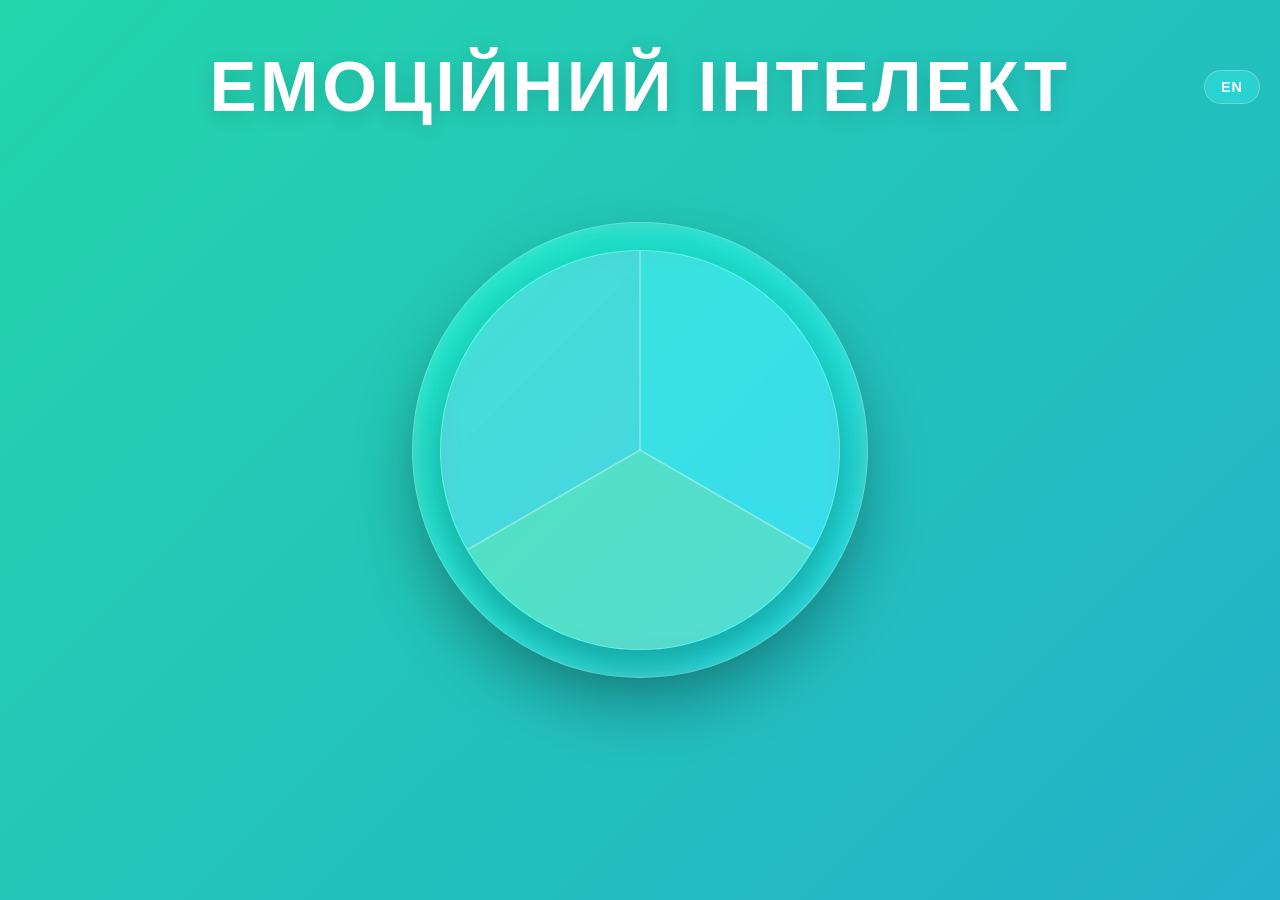
<file: index.html>
<!DOCTYPE html>
<html lang="uk">

<head>
    <meta charset="UTF-8">
    <meta name="viewport" content="width=device-width, initial-scale=1.0">
    <title>Emotional Intelligence</title>
    <link rel="stylesheet" href="static/css/style.css">
</head>

<body>

    <div class="bg-overlay sector-1-bg"></div>
    <div class="bg-overlay sector-2-bg"></div>
    <div class="bg-overlay sector-3-bg"></div>

    <div class="container">
        <header class="header">
            <h1 id="main-title" class="title default">Емоційний інтелект</h1>
            <button id="lang-btn" class="lang-btn liquid-glass-fx" type="button">EN</button>
        </header>

        <main class="chart-wrapper">
            <div id="webcam-ring" class="outer-ring liquid-glass-fx" role="button" tabindex="0">
                <div class="glass-circle liquid-glass-fx">
                    <svg viewBox="0 0 400 400" class="chart-svg">
                        <path class="sector sector-1" data-sector="1" data-title="ЕМОЦІЇ"
                            d="M 200,200 L 200,0 A 200,200 0 0,1 373.205,300 Z" />

                        <path class="sector sector-2" data-sector="2" data-title="САМОКОНТРОЛЬ"
                            d="M 200,200 L 373.205,300 A 200,200 0 0,1 26.795,300 Z" />

                        <path class="sector sector-3" data-sector="3" data-title="ЕМПАТІЯ"
                            d="M 200,200 L 26.795,300 A 200,200 0 0,1 200,0 Z" />

                        <line x1="200" y1="200" x2="200" y2="0" class="divider" />
                        <line x1="200" y1="200" x2="373.205" y2="300" class="divider" />
                        <line x1="200" y1="200" x2="26.795" y2="300" class="divider" />
                    </svg>
                </div>
            </div>
        </main>
    </div>

    <script src="static/js/main.js"></script>
</body>

</html>
</file>
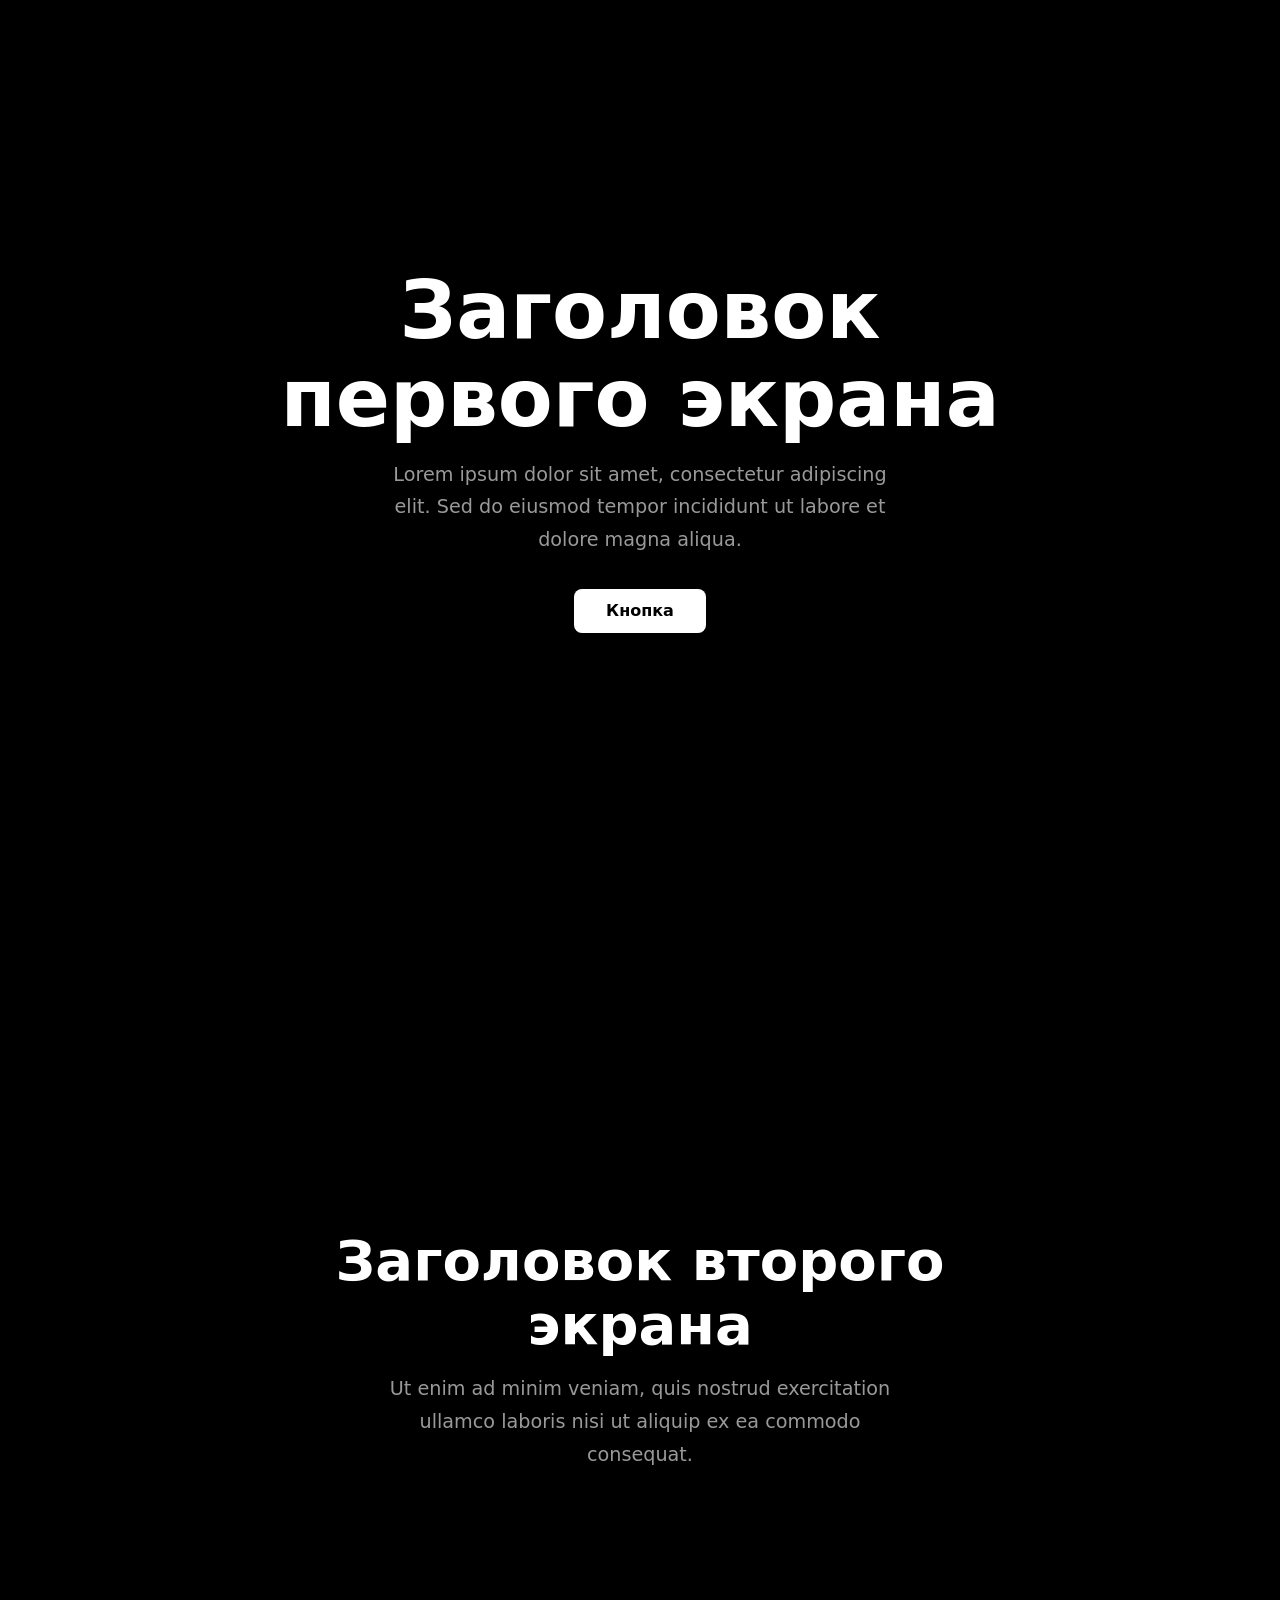
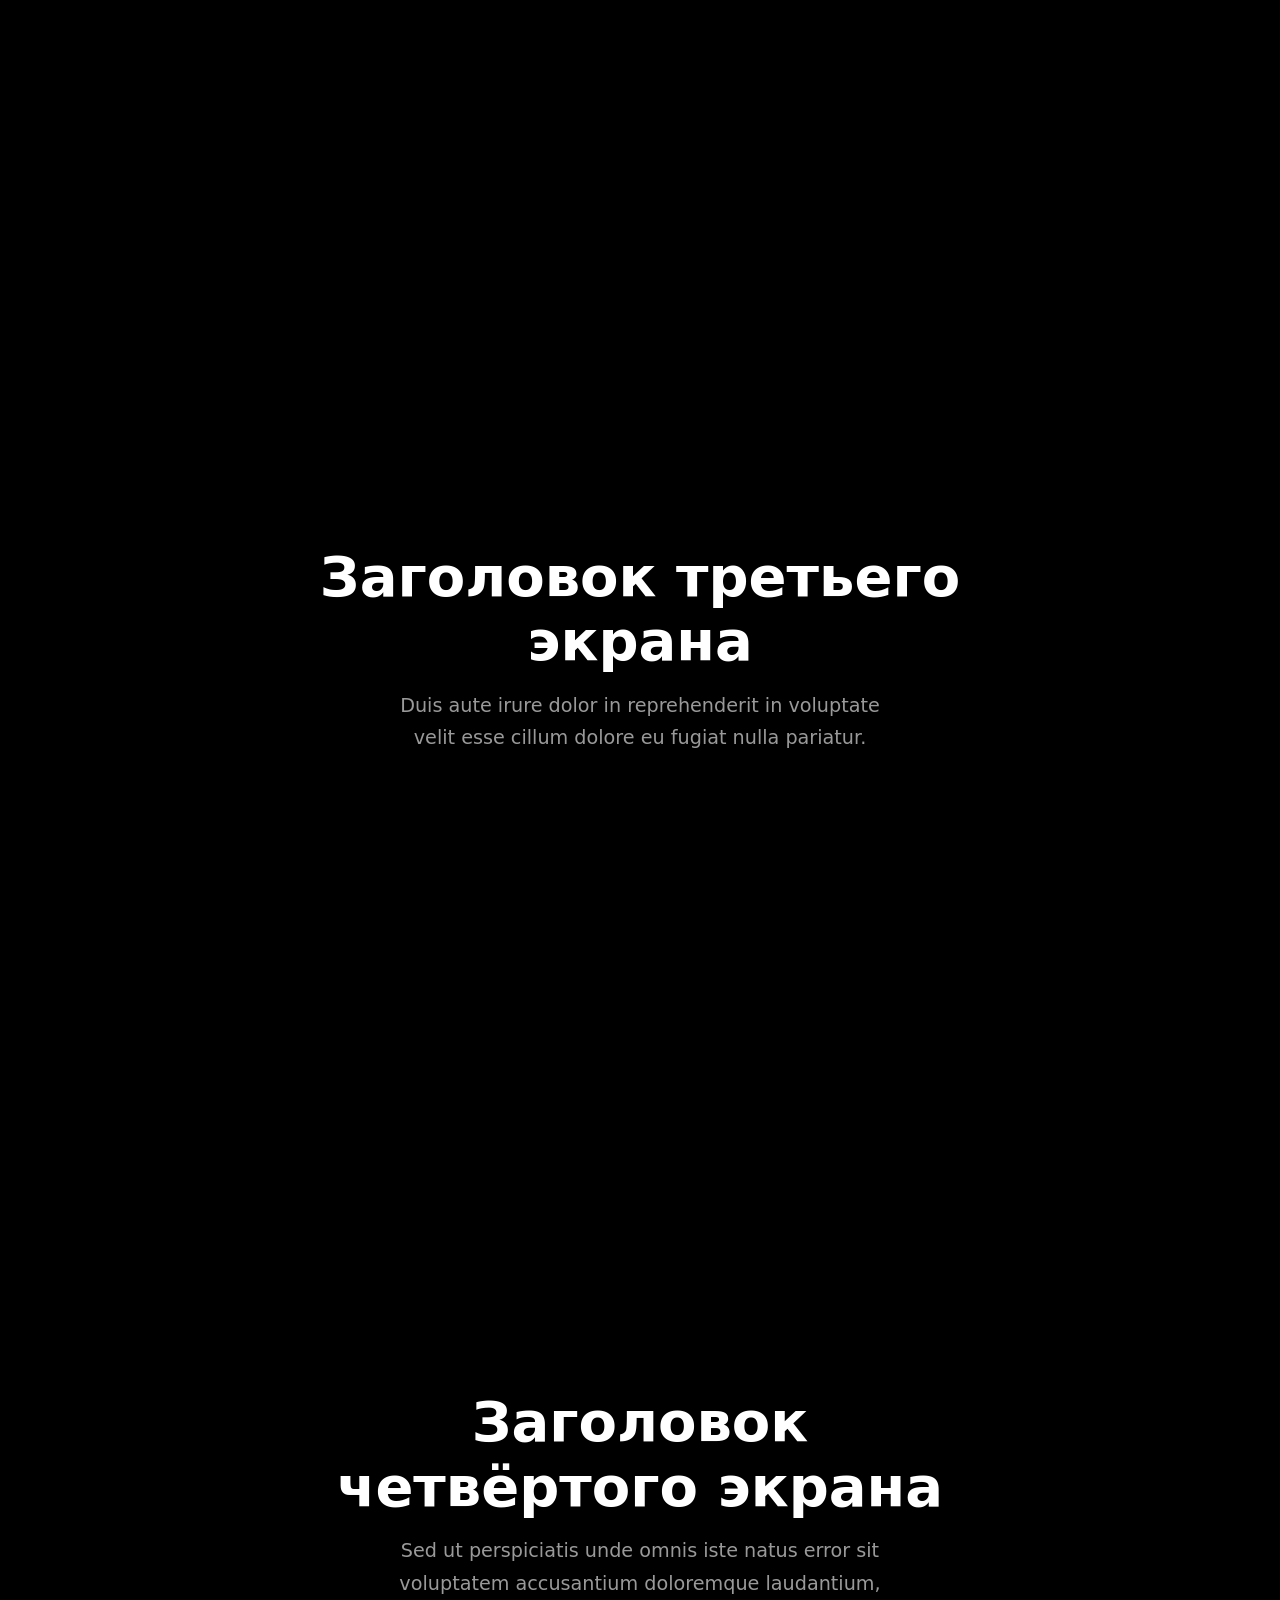
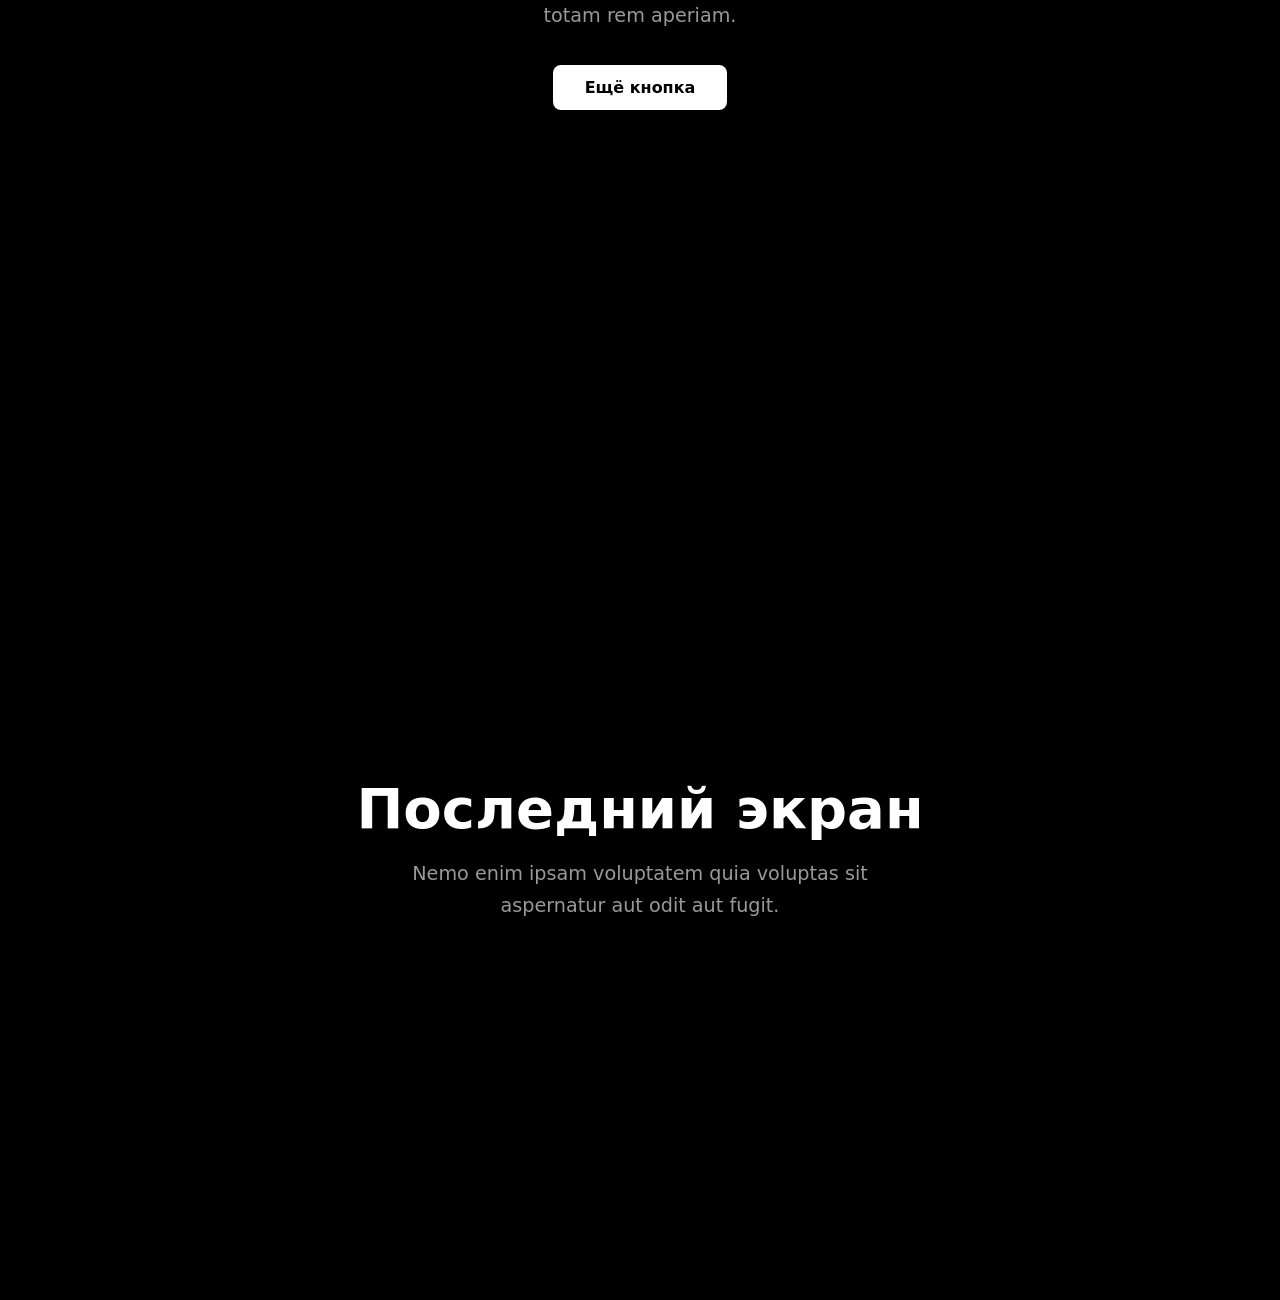
<file: template.html>
<!DOCTYPE html>
<html lang="en">
<head>
  <meta charset="UTF-8">
  <meta name="viewport" content="width=device-width, initial-scale=1.0">
  <title>Video Scrub Template</title>
  <link rel="stylesheet" href="static/css/template.css">
</head>
<body>

  <!--  ВИДЕО: Матвей Влад тут свое видео вставляйте -->
  <video id="video" src="videos/emotions.mp4" muted playsinline preload="auto"></video>

  <div class="overlay"></div>
  <div id="progress"></div>

  <!--   СЕКЦИИ: добавляй / удаляй / меняй текст  -->
  <div class="content">

    <!-- Секция 1 -->
    <div class="section">
      <h1 class="fade-in">Заголовок первого экрана</h1>
      <p class="fade-in">Lorem ipsum dolor sit amet, consectetur adipiscing elit. Sed do eiusmod tempor incididunt ut labore et dolore magna aliqua.</p>
      <a href="#" class="btn fade-in">Кнопка</a>
    </div>

    <!-- Секция 2 -->
    <div class="section">
      <h2 class="fade-in">Заголовок второго экрана</h2>
      <p class="fade-in">Ut enim ad minim veniam, quis nostrud exercitation ullamco laboris nisi ut aliquip ex ea commodo consequat.</p>
    </div>

    <!-- Секция 3 -->
    <div class="section">
      <h2 class="fade-in">Заголовок третьего экрана</h2>
      <p class="fade-in">Duis aute irure dolor in reprehenderit in voluptate velit esse cillum dolore eu fugiat nulla pariatur.</p>
    </div>

    <!-- Секция 4 -->
    <div class="section">
      <h2 class="fade-in">Заголовок четвёртого экрана</h2>
      <p class="fade-in">Sed ut perspiciatis unde omnis iste natus error sit voluptatem accusantium doloremque laudantium, totam rem aperiam.</p>
      <a href="#" class="btn fade-in">Ещё кнопка</a>
    </div>

    <!-- Секция 5 -->
    <div class="section">
      <h2 class="fade-in">Последний экран</h2>
      <p class="fade-in">Nemo enim ipsam voluptatem quia voluptas sit aspernatur aut odit aut fugit.</p>
    </div>

  </div>
  <script src="static/js/template.js"></script>

</body>
</html>
</file>
<file: static/css/style.css>
* {
    margin: 0;
    padding: 0;
    box-sizing: border-box;
}

/* Fonts */
@font-face {
    font-family: "San Francisco";
    font-weight: 100;
    src: url("https://applesocial.s3.amazonaws.com/assets/styles/fonts/sanfrancisco/sanfranciscodisplay-ultralight-webfont.woff");
}

@font-face {
    font-family: "San Francisco";
    font-weight: 200;
    src: url("https://applesocial.s3.amazonaws.com/assets/styles/fonts/sanfrancisco/sanfranciscodisplay-thin-webfont.woff");
}

@font-face {
    font-family: "San Francisco";
    font-weight: 400;
    src: url("https://applesocial.s3.amazonaws.com/assets/styles/fonts/sanfrancisco/sanfranciscodisplay-regular-webfont.woff");
}

@font-face {
    font-family: "San Francisco";
    font-weight: 500;
    src: url("https://applesocial.s3.amazonaws.com/assets/styles/fonts/sanfrancisco/sanfranciscodisplay-medium-webfont.woff");
}

@font-face {
    font-family: "San Francisco";
    font-weight: 600;
    src: url("https://applesocial.s3.amazonaws.com/assets/styles/fonts/sanfrancisco/sanfranciscodisplay-semibold-webfont.woff");
}

@font-face {
    font-family: "San Francisco";
    font-weight: 700;
    src: url("https://applesocial.s3.amazonaws.com/assets/styles/fonts/sanfrancisco/sanfranciscodisplay-bold-webfont.woff");
}

.liquid-glass-fx {
    -webkit-backdrop-filter: blur(12px) saturate(160%);
    backdrop-filter: blur(12px) saturate(160%);
    background-color: rgba(255, 255, 255, 0.12);
    border: 1px solid rgba(255, 255, 255, 0.25);
}

body {
    min-height: 100vh;
    min-height: 100svh;
    font-family: "San Francisco", -apple-system, BlinkMacSystemFont, sans-serif;
    color: #ffffff;

    background: linear-gradient(
        -45deg,
        #ee7752,
        #e73c7e,
        #23a6d5,
        #23d5ab
    );

    background-size: 400% 400%;
    animation: gradient 15s ease infinite;

    overflow-x: hidden;
    overflow-y: auto;
    position: relative;
}

@keyframes gradient {
    0% { background-position: 0% 50%; }
    50% { background-position: 100% 50%; }
    100% { background-position: 0% 50%; }
}

.bg-overlay {
    position: fixed;
    inset: 0;
    opacity: 0;
    transition: opacity 0.8s ease;
    background-size: 400% 400%;
    animation: gradient 15s ease infinite;
    pointer-events: none;
    z-index: 0;
}

.sector-1-bg {
    background-image: linear-gradient(
        -45deg, #2b580c, #639a67, #23a6d5, #1e5f74
    );
}

.sector-2-bg {
    background-image: linear-gradient(
        -45deg, #d9455f, #f28b50, #e73c7e, #f7b731
    );
}

.sector-3-bg {
    background-image: linear-gradient(
        -45deg, #6a0572, #ab83a1, #3b6978, #88304e
    );
}

body[data-active-sector="1"] .sector-1-bg { opacity: 1; }
body[data-active-sector="2"] .sector-2-bg { opacity: 1; }
body[data-active-sector="3"] .sector-3-bg { opacity: 1; }

.container {
    position: relative;
    z-index: 1;

    min-height: 100vh;
    min-height: 100svh;

    display: flex;
    flex-direction: column;
    align-items: center;
    justify-content: center;

    padding: 20px;
}

.header {
    position: fixed;
    top: clamp(20px, 5vh, 48px);
    left: 20px;
    right: 20px;
    max-width: 1500px;
    margin-inline: auto;
    min-height: 84px;
    text-align: center;
    z-index: 20;

    display: flex;
    align-items: center;
    justify-content: center;
}

.lang-btn {
    position: absolute;
    right: 0;
    z-index: 25;
    pointer-events: auto;
    padding: 8px 16px;
    border-radius: 20px;
    color: #ffffff;
    font-family: inherit;
    font-size: 0.9rem;
    font-weight: 600;
    letter-spacing: 1px;
    cursor: pointer;
    transition: background-color 0.2s ease, transform 0.2s ease;
}

.lang-btn:hover {
    background-color: rgba(255, 255, 255, 0.25);
    transform: scale(1.05);
}

.title {
    pointer-events: none;
    max-width: 100%;
    padding: 0 100px;
    font-size: clamp(2.1rem, 6vw, 3.3rem);
    font-weight: 600;
    line-height: 1.15;

    letter-spacing: clamp(1px, 0.5vw, 2.5px);
    text-transform: uppercase;

    transition:
        opacity 0.2s ease,
        transform 0.2s ease,
        font-size 0.3s ease;

    text-shadow: 0 4px 20px rgba(0, 0, 0, 0.15);
    overflow-wrap: anywhere;
}

.title.default {
    font-size: clamp(2.4rem, 7vw, 4.4rem);
    font-weight: 700;
    letter-spacing: clamp(1px, 0.7vw, 3.5px);
}

.title.is-hidden {
    opacity: 0;
    transform: translateY(-6px);
}

.chart-wrapper {
    flex: 1;

    width: 100%;
    display: flex;
    align-items: center;
    justify-content: center;
}

.outer-ring {
    position: relative;
    z-index: 1;
    padding: clamp(18px, 3vw, 28px);
    border-radius: 50%;
    cursor: pointer;

    background-color: transparent;
    border-color: transparent;
    -webkit-backdrop-filter: none;
    backdrop-filter: none;

    display: flex;
    align-items: center;
    justify-content: center;
    outline: none;
}

.outer-ring::before {
    content: "";
    position: absolute;
    inset: 0;
    border-radius: 50%;
    z-index: 0;
    pointer-events: none;

    -webkit-backdrop-filter: blur(12px) saturate(160%);
    backdrop-filter: blur(12px) saturate(160%);
    background-color: rgba(255, 255, 255, 0.12);
    border: 1px solid rgba(255, 255, 255, 0.25);

    box-shadow:
        0 30px 60px rgba(0, 0, 0, 0.28),
        inset 0 0 20px rgba(255, 255, 255, 0.15);

    transition:
        background-color 0.3s ease,
        border-color 0.3s ease,
        transform 0.35s cubic-bezier(0.22, 1, 0.36, 1),
        box-shadow 0.3s ease;
}

.outer-ring:hover:not(:has(.glass-circle:hover))::before,
.outer-ring:focus-visible::before {
    background-color: rgba(255, 255, 255, 0.26);
    border-color: rgba(255, 255, 255, 0.65);
    transform: scale(1.06);
    box-shadow:
        0 35px 70px rgba(0, 0, 0, 0.35),
        0 0 30px rgba(255, 255, 255, 0.25);
}

.glass-circle {
    position: relative;
    z-index: 2;
    width: min(400px, 76vw, calc(100svh - 270px));
    aspect-ratio: 1 / 1;

    border-radius: 50%;
    overflow: hidden;

    box-shadow: 0 15px 35px rgba(0, 0, 0, 0.25);

    display: flex;
    align-items: center;
    justify-content: center;

    flex-shrink: 0;
}

.chart-svg {
    display: block;
    width: 100%;
    height: 100%;
}

.sector {
    cursor: pointer;
    transition: fill-opacity 0.4s ease, opacity 0.4s ease;
    fill-opacity: 0.25;
    outline: none;
}

.sector-1 { fill: #88a0e0; }
.sector-2 { fill: #f0a070; }
.sector-3 { fill: #b880d0; }

.divider {
    stroke: rgba(255, 255, 255, 0.35);
    stroke-width: 1.5;
    pointer-events: none;
}

@media (hover: hover) and (pointer: fine) {
    .chart-svg:hover .sector {
        fill-opacity: 0.15;
    }

    .chart-svg .sector:hover {
        fill-opacity: 0.65;
    }
}

.sector:focus-visible {
    fill-opacity: 0.65;
    stroke: rgba(255, 255, 255, 0.9);
    stroke-width: 2;
}

@media (max-width: 768px) {
    .container {
        padding: 30px 16px;
    }

    .header {
        margin-bottom: 25px;
    }

    .glass-circle {
        width: min(360px, 74vw, calc(100svh - 250px));
    }
}

@media (max-width: 480px) {
    .container {
        padding: 24px 14px;
    }

    .header {
        height: 60px;
        margin-bottom: 20px;
    }

    .title {
        font-size: clamp(1.35rem, 6vw, 1.8rem);
    }

    .title.default {
        font-size: clamp(1.5rem, 7vw, 2.2rem);
    }

    .outer-ring {
        padding: 16px;
    }

    .glass-circle {
        width: min(76vw, calc(100svh - 230px));
    }
}

@media (max-height: 500px) and (orientation: landscape) {
    .container {
        padding: 12px 20px;
    }

    .header {
        height: 44px;
        margin-bottom: 10px;
    }

    .title,
    .title.default {
        font-size: clamp(1.2rem, 4vw, 1.8rem);
    }

    .outer-ring {
        padding: 12px;
    }

    .glass-circle {
        width: min(46vw, 56svh, 300px);
    }
}

@media (max-width: 600px) {
    .title {
        padding: 0 65px;
    }
}

@media (prefers-reduced-motion: reduce) {
    *,
    *::before,
    *::after {
        animation-duration: 0.01ms !important;
        transition-duration: 0.01ms !important;
    }
}
</file>
<file: static/css/template.css>
* { margin: 0; padding: 0; box-sizing: border-box; }

body {
    background: #000;
    color: #fff;
    font-family: system-ui, sans-serif;
}


#video {
    position: fixed;
    top: 50%; left: 50%;
    transform: translate(-50%, -50%);
    min-width: 100vw; min-height: 100vh;
    width: auto; height: auto;
    object-fit: cover;
    z-index: 0;
}


.overlay {
    position: fixed; inset: 0;
    background: rgba(0, 0, 0, 0.4);
    z-index: 1;
    pointer-events: none;
}

/* ═══ Контейнер текста поверх видео ═══ */
.content {
    position: relative;
    z-index: 2;
}

/* ═══ Секция = один экран ═══ */
.section {
    min-height: 100vh;
    display: flex;
    flex-direction: column;
    align-items: center;
    justify-content: center;
    padding: 3rem 2rem;
    text-align: center;
}

/* ═══ Появление текста при скролле ═══ */
.fade-in {
    opacity: 0;
    transform: translateY(50px);
    transition: opacity 0.8s ease, transform 0.8s ease;
}
.fade-in.show {
    opacity: 1;
    transform: translateY(0);
}

/* Типографика (делайте под себя) */
h1 {
    font-size: clamp(2.5rem, 7vw, 5rem);
    font-weight: 800;
    line-height: 1.1;
    max-width: 800px;
}

h2 {
    font-size: clamp(1.8rem, 5vw, 3.5rem);
    font-weight: 700;
    line-height: 1.15;
    max-width: 700px;
}

p {
    margin-top: 1rem;
    font-size: clamp(1rem, 2vw, 1.2rem);
    color: rgba(255,255,255,0.6);
    max-width: 520px;
    line-height: 1.7;
}

.btn {
    display: inline-block;
    margin-top: 2rem;
    padding: 0.8rem 2rem;
    border-radius: 8px;
    background: #fff;
    color: #000;
    font-weight: 600;
    font-size: 1rem;
    text-decoration: none;
    border: none;
    cursor: pointer;
    transition: opacity 0.3s;
}
.btn:hover { opacity: 0.8; }

/* ═══ Прогресс-бар внизу (показывает позицию видео) ═══ */
#progress {
    position: fixed;
    bottom: 0; left: 0;
    height: 3px;
    background: #fff;
    z-index: 10;
}
</file>
